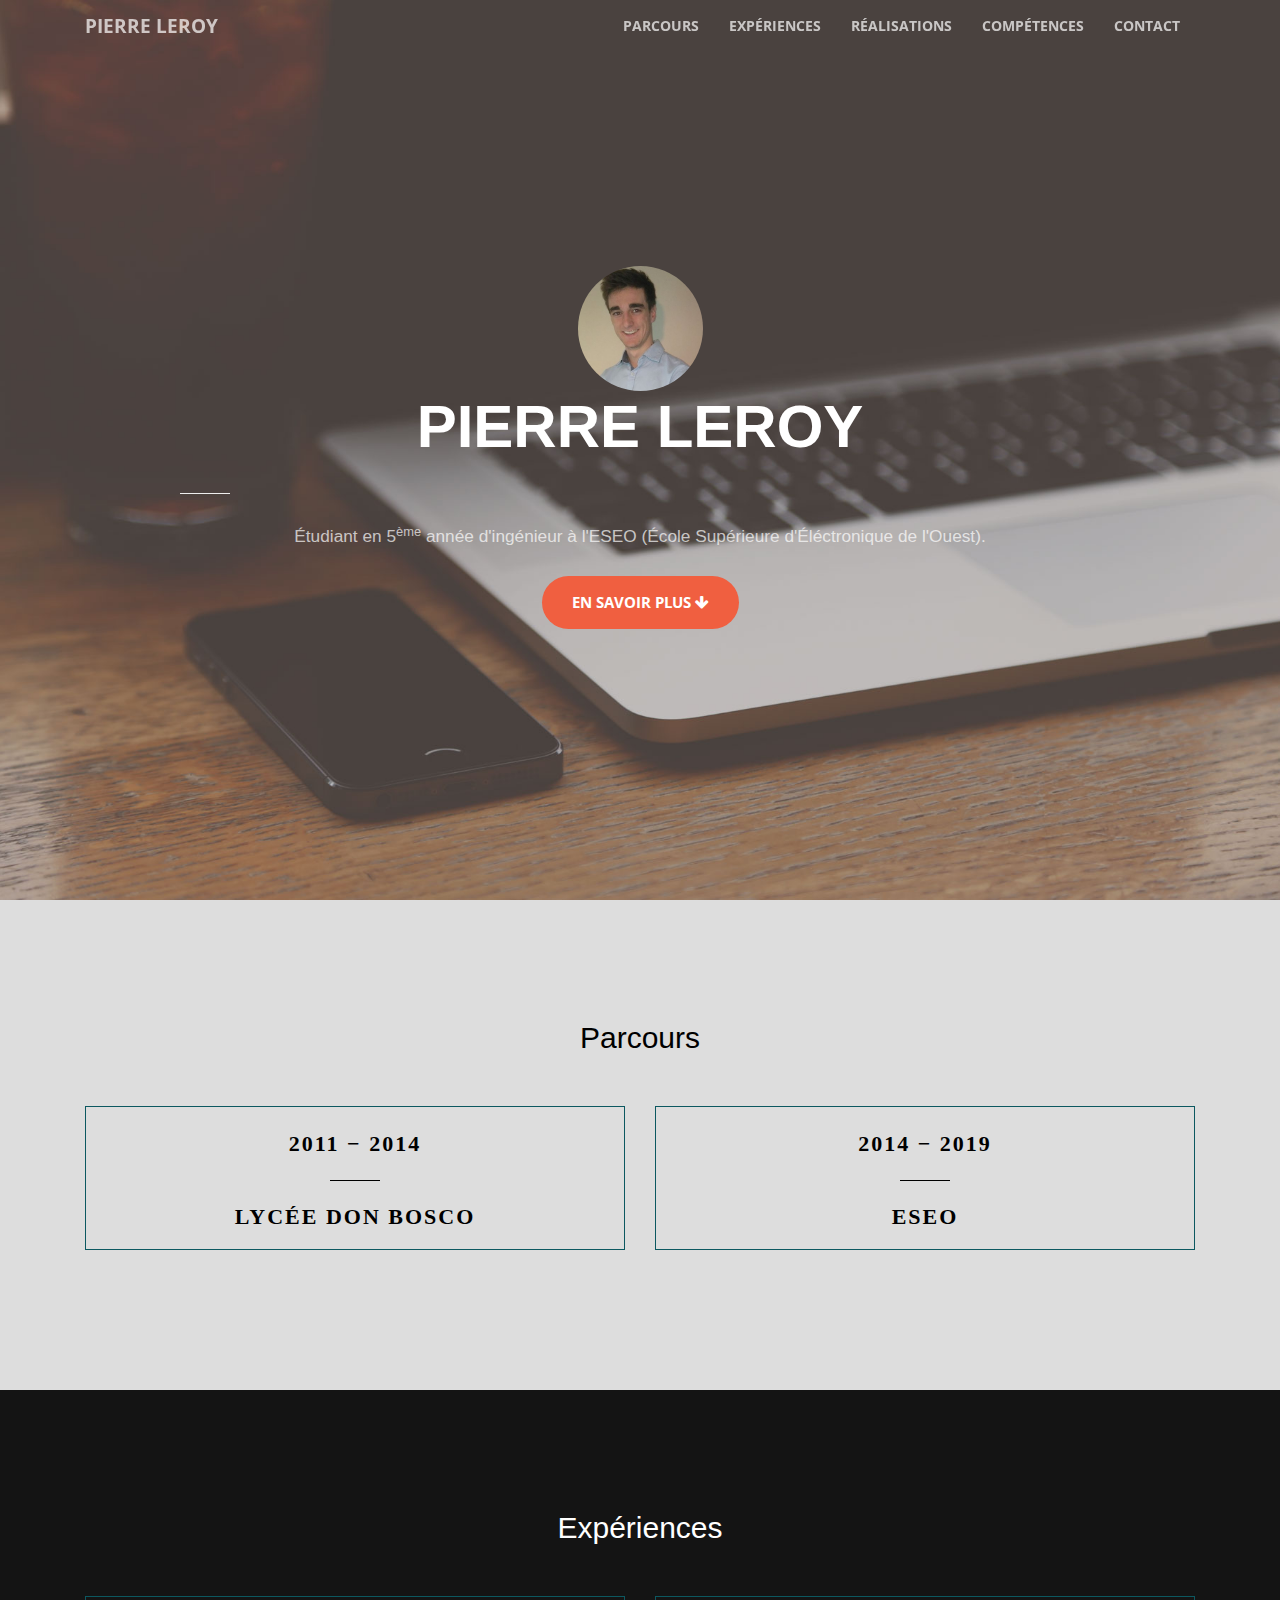
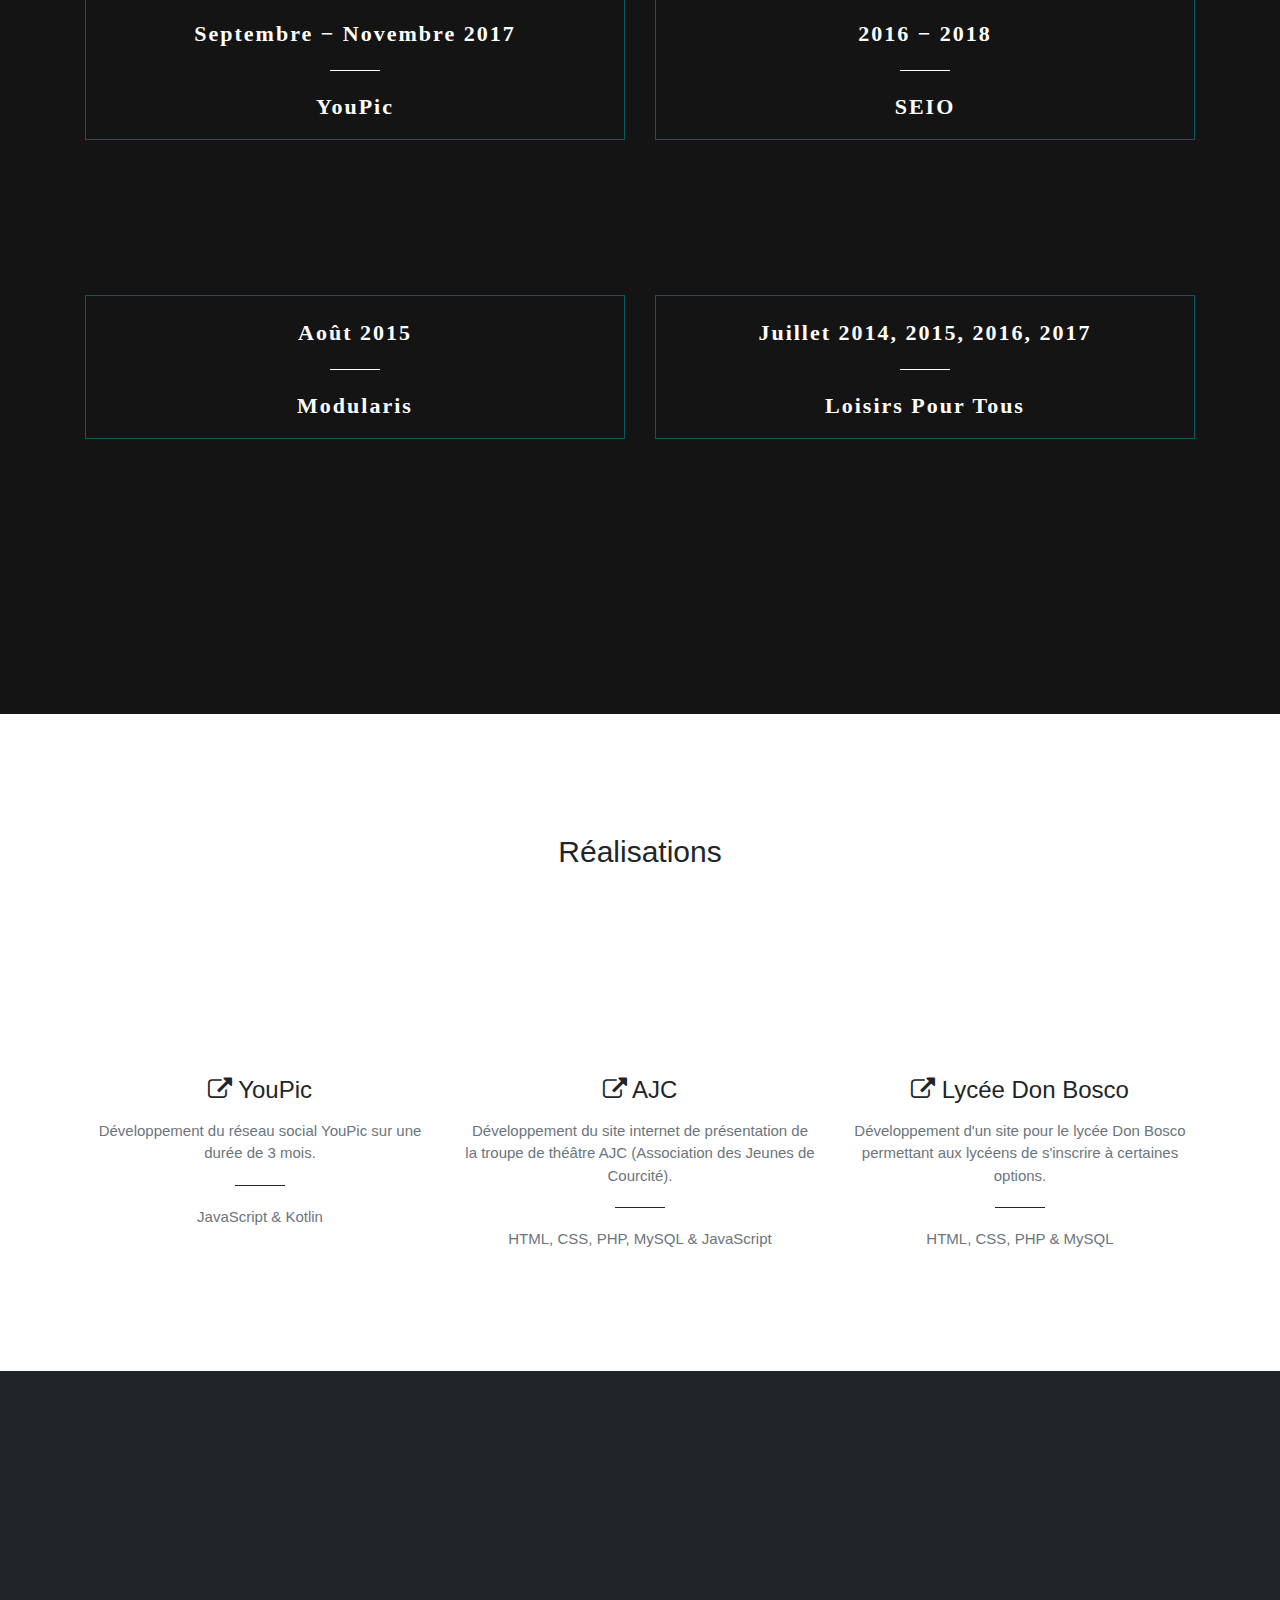
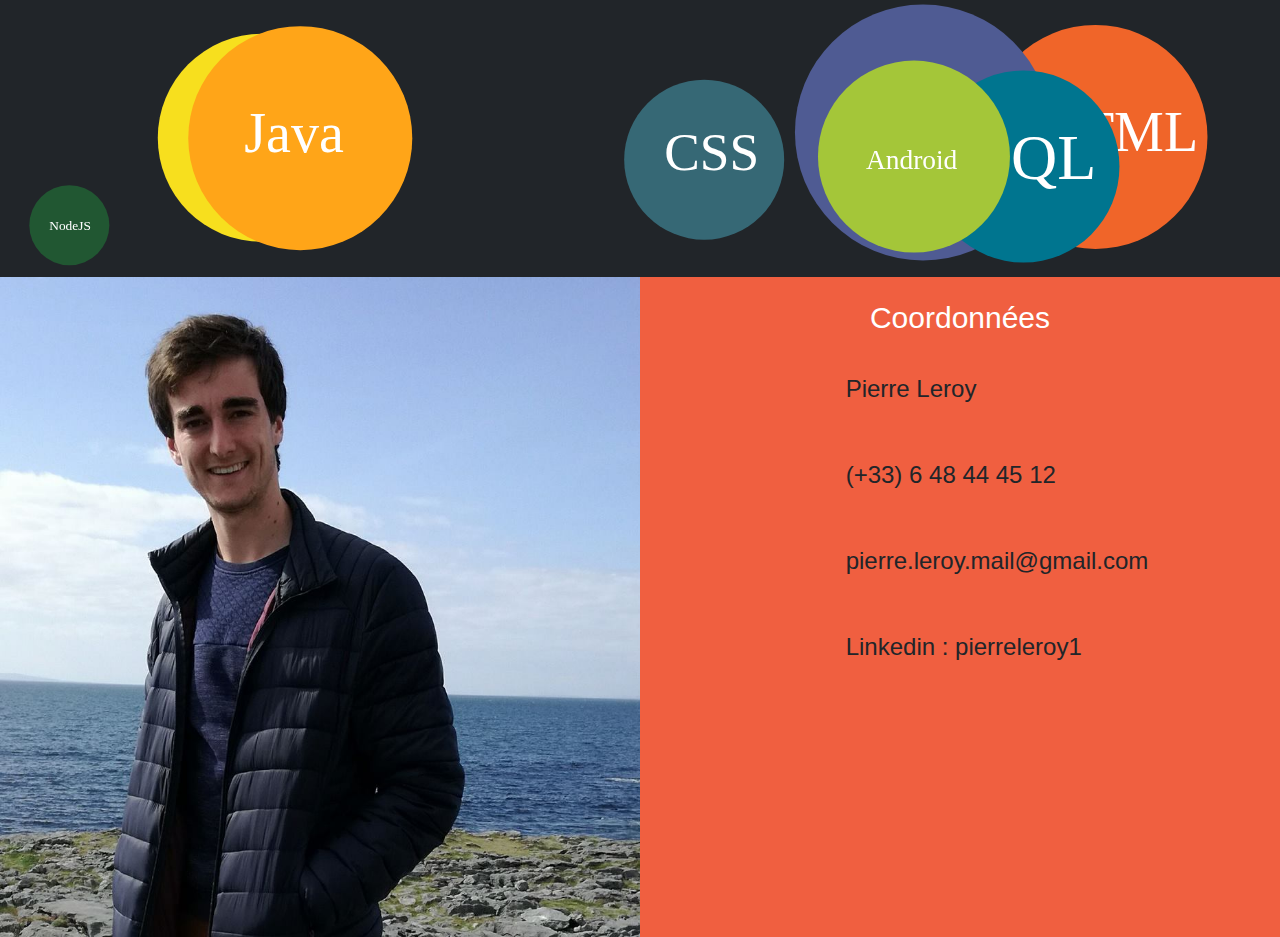
<file: index.html>
<!DOCTYPE html>
<html lang="fr">

  <head>

    <meta charset="utf-8">
    <meta name="viewport" content="width=device-width, initial-scale=1, shrink-to-fit=no">
    <meta name="description" content="">
    <meta name="author" content="">

    <title>Pierre Leroy</title>

    <link rel="icon" href="img/favicon.ico" />


    <!-- Bootstrap core CSS -->
    <link href="vendor/bootstrap/css/bootstrap.min.css" rel="stylesheet">

    <!-- Custom fonts for this template -->
    <link href="vendor/font-awesome/css/font-awesome.min.css" rel="stylesheet" type="text/css">
    <link href='https://fonts.googleapis.com/css?family=Open+Sans:300italic,400italic,600italic,700italic,800italic,400,300,600,700,800' rel='stylesheet' type='text/css'>
    <link href='https://fonts.googleapis.com/css?family=Merriweather:400,300,300italic,400italic,700,700italic,900,900italic' rel='stylesheet' type='text/css'>

    <!-- Plugin CSS -->
    <link href="vendor/magnific-popup/magnific-popup.css" rel="stylesheet">

    <!-- Custom styles for this template -->
    <link href="css/creative.min.css" rel="stylesheet">

    <!-- LINE -->
    <link href="http://www.jqueryscript.net/css/jquerysctipttop.css" rel="stylesheet" type="text/css">
    <link rel="stylesheet" type="text/css" href="line/normalize.css" />
    <link rel="stylesheet" type="text/css" href="line/line.css" />

    <!-- SASS -->
    <link rel="stylesheet" type="text/css" href="css/sass.css" />

    <link rel="stylesheet" href="https://www.w3schools.com/w3css/4/w3.css">
    <!-- My CSS -->
    <link href="css/bars.css" rel="stylesheet">
    <link href="css/my.css" rel="stylesheet">

    <link rel="stylesheet" type="text/css" href="balls/balls.css" />

    <!-- Global site tag (gtag.js) - Google Analytics -->
    <script async src="https://www.googletagmanager.com/gtag/js?id=UA-116548891-1"></script>
    <script>
      window.dataLayer = window.dataLayer || [];
      function gtag(){dataLayer.push(arguments);}
      gtag('js', new Date());

      gtag('config', 'UA-116548891-1');
    </script>

  </head>

  <body id="page-top">

    <!-- Navigation -->
    <nav class="navbar navbar-expand-lg navbar-light fixed-top" id="mainNav">
      <div class="container">
        <a class="navbar-brand js-scroll-trigger" href="#page-top">Pierre Leroy</a>
        <button class="navbar-toggler navbar-toggler-right" type="button" data-toggle="collapse" data-target="#navbarResponsive" aria-controls="navbarResponsive" aria-expanded="false" aria-label="Toggle navigation">
          <span class="navbar-toggler-icon"></span>
        </button>
        <div data-parallax="scroll" class="collapse navbar-collapse" id="navbarResponsive">
          <ul class="navbar-nav ml-auto">
            <li class="nav-item">
              <a class="nav-link js-scroll-trigger" href="#parcours">Parcours</a>
            </li>
            <li class="nav-item">
              <a class="nav-link js-scroll-trigger" href="#experiences">Expériences</a>
            </li>
            <li class="nav-item">
              <a class="nav-link js-scroll-trigger" href="#services">Réalisations</a>
            </li>
            <li class="nav-item">
              <a class="nav-link js-scroll-trigger" href="#competences">Compétences</a>
            </li>
            <li class="nav-item">
              <a class="nav-link js-scroll-trigger" href="#about">Contact</a>
            </li>
          </ul>
        </div>
      </div>
    </nav>

    <header class="masthead text-center text-white d-flex">
      <div class="container my-auto">
        <div class="row">
          <div class="col-lg-10 mx-auto">
            <h1 class="text-uppercase">
              <img height="125" width="125" src="img/me.jpg" style="border-radius: 50%;"><br/>
              <strong>Pierre Leroy</strong>
            </h1>
            <hr>
          </div>
          <div class="col-lg-10 mx-auto">
            <p class="text-faded">Étudiant en 5<sup>ème</sup> année d'ingénieur à l'ESEO (École Supérieure d'Éléctronique de l'Ouest).<br/>
              <br>
            <a class="btn btn-primary btn-xl js-scroll-trigger" href="#parcours">En savoir plus  <i class="fa fa-arrow-down"></i></a>
          </div>
        </div>
      </div>
    </header>

    <section id="parcours">
      <div class="container">
        <div class="row">
          <div class="col-lg-12 text-center">
            <h2 class="section-heading">Parcours</h2>
          </div>
        </div>
      </div>
      <div class="container">
        <div class="row">
          <div class="col-lg-6 col-md-6 text-center parcours-bloc-parent">
            <div class="parcours-bloc meet">
              <p class="parcours-year">2011 − 2014</p>
              <hr class="parcours-hr">
              <p class="parcours-title">LYCÉE DON BOSCO</p>
              <p class="parcours-desc">Baccalauréat Scientifique Mention Assez Bien</p>
            </div>
          </div>
          <div class="col-lg-6 col-md-6 text-center parcours-bloc-parent">
            <div class="parcours-bloc meet">
              <p class="parcours-year">2014 − 2019</p>
              <hr class="parcours-hr">
              <p class="parcours-title">ESEO</p>
              <p class="parcours-desc">Ingénieur en Informatique et Électronique<br>(2<sup>ème</sup> année du cycle ingénieur)</p>
            </div>
          </div>
        </div>
      </div>
    </section>

    <section id="experiences">
      <div class="container">
        <div class="row">
          <div class="col-lg-12 text-center">
            <h2 class="section-heading">Expériences</h2>
          </div>
        </div>
      </div>
      <div class="container">
        <div class="row">
          <div class="col-lg-6 col-md-6 text-center parcours-bloc-parent">
            <div class="parcours-bloc meet">
              <p class="parcours-year">Septembre − Novembre 2017</p>
              <hr class="parcours-hr">
              <p class="parcours-title">YouPic</p>
              <p class="parcours-desc">Stage technique − Développement Web<br>(frontend et backend)</p>
            </div>
          </div>
          <div class="col-lg-6 col-md-6 text-center parcours-bloc-parent">
            <div class="parcours-bloc meet">
              <p class="parcours-year">2016 − 2018</p>
              <hr class="parcours-hr">
              <p class="parcours-title">SEIO</p>
              <p class="parcours-desc">Directeur des Systèmes d'Informations de la Junior-Entreprise de l'ESEO</p>
            </div>
          </div>
        </div>
        <div class="row">
          <div class="col-lg-6 col-md-6 text-center parcours-bloc-parent">
            <div class="parcours-bloc meet">
              <p class="parcours-year">Août 2015</p>
              <hr class="parcours-hr">
              <p class="parcours-title">Modularis</p>
              <p class="parcours-desc">Stage de programmation − Développement d’un intranet pour la gestion des SAV</p>
            </div>
          </div>
          <div class="col-lg-6 col-md-6 text-center parcours-bloc-parent">
            <div class="parcours-bloc meet">
              <p class="parcours-year">Juillet 2014, 2015, 2016, 2017</p>
              <hr class="parcours-hr">
              <p class="parcours-title">Loisirs Pour Tous</p>
              <p class="parcours-desc">Animateur de centre-aéré</p>
            </div>
          </div>
        </div>
      </div>
    </section>

    <section id="services">
      <div class="container">
        <div class="row">
          <div class="col-lg-12 text-center">
            <h2 class="section-heading">Réalisations</h2>
          </div>
        </div>
      </div>
      <div class="container">
        <div class="row">
          <div class="col-lg-4 col-md-6 text-center">
            <div class="service-box mt-5 mx-auto">
              <img class="rea-img sr-icons" src="img/realisations/youpic.png" />
              <h3 class="mb-3"><a target="_blank" href="https://youpic.com" ><i class="fa fa-external-link"></i> YouPic</a></h3>
              <p class="text-muted mb-0">Développement du réseau social YouPic sur une durée de 3 mois.</p>
              <hr class="myHR"/>
              <p class="text-muted mb-0">JavaScript &amp; Kotlin</p>
            </div>
          </div>
          <div class="col-lg-4 col-md-6 text-center">
            <div class="service-box mt-5 mx-auto">
              <img class="rea-img sr-icons" src="img/realisations/ajc.png" />
              <h3 class="mb-3"><a target="_blank" href="http://ajc-courcite.fr/" ><i class="fa fa-external-link"></i> AJC</a></h3>
              <p class="text-muted mb-0">Développement du site internet de présentation de la troupe de théâtre AJC (Association des Jeunes de Courcité).</p>
              <hr class="myHR"/>
              <p class="text-muted mb-0">HTML, CSS, PHP, MySQL &amp; JavaScript</p>
            </div>
          </div>
          <div class="col-lg-4 col-md-6 text-center">
            <div class="service-box mt-5 mx-auto">
              <img class="rea-img sr-icons" src="img/realisations/db.jpg" />
              <h3 class="mb-3"><a target="_blank" href="http://www.donbosco.fr/activites" ><i class="fa fa-external-link"></i> Lycée Don Bosco</a></h3>
              <p class="text-muted mb-0">Développement d'un site pour le lycée Don Bosco permettant aux lycéens de s'inscrire à certaines options.</p>
              <hr class="myHR"/>
              <p class="text-muted mb-0">HTML, CSS, PHP &amp; MySQL</p>
            </div>
          </div>
        </div>
      </div>
    </section>

    <section id="competences" class="bg-dark text-white">
      <canvas id="canvas"></canvas>

      <ball data-name="HTML" data-value="70" data-text-color="white" data-color="#F06529" />
      <ball data-name="CSS" data-value="50" />
      <ball data-name="PHP" data-value="80" data-text-color="white" data-color="#4f5b93" />
      <ball data-name="JavaScript" data-value="65" data-text-color="black" data-color="#f7df1e" />
      <ball data-name="Java" data-value="70" data-text-color="white" data-color="#FFA518" />
      <ball data-name="NodeJS" data-value="25" data-text-color="white" data-color="#215732" />
      <ball data-name="SQL" data-value="60" data-text-color="white" data-color="#00758f" />
      <ball data-name="Android" data-value="60" data-text-color="white" data-color="#a4c639" />

    </section>

    <section class="bg-primary no-margin-padding" id="about">
      <div class="row no-margin-padding">
        <div class="col-md-6 col-xs-12 no-margin-padding">
          <div class="bg-about"></div>
        </div>
        <div class="col-md-6 col-sm-12 col-xs-12">
          <div class="row" id="whoAmI">
            <h2 class="text-white text-center section-heading">Coordonnées</h2>
            <table class="text-center">
              <tr>
                <td class="text-right"><i class="sr-contact fa fa-user"></i></td>
                <td class="text-left">Pierre Leroy</td>
              </tr>
              <tr>
                <td class="text-right"><i class="sr-contact fa fa-mobile"></i></td>
                <td class="text-left">(+33) 6 48 44 45 12</td>
              </tr>
              <tr>
                <td class="text-right"><i class="sr-contact fa fa-envelope"></i></td>
                <td class="text-left"><a id="link" href="mailto:pierre.leroy.mail@gmail.com">pierre.leroy.mail@gmail.com</a></td>
              </tr>
              <tr>
                <td class="text-right"><i class="sr-contact fa fa-linkedin"></i></td>
                <td class="text-left"><a id="link" target="_blank" href="https://linkedin.com/in/pierreleroy1">Linkedin : pierreleroy1</a></td>
              </tr>
            </table>
          </div>
        </div>
      </div>
    </section>

    <!-- Bootstrap core JavaScript -->
    <script src="vendor/jquery/jquery.min.js"></script>
    <script src="vendor/bootstrap/js/bootstrap.bundle.min.js"></script>

    <!-- Plugin JavaScript -->
    <script src="vendor/jquery-easing/jquery.easing.min.js"></script>
    <script src="vendor/scrollreveal/scrollreveal.min.js"></script>
    <script src="vendor/magnific-popup/jquery.magnific-popup.min.js"></script>

    <!-- Custom scripts for this template -->
    <script src="js/creative.min.js"></script>
    
    <script src="js/in_view.js"></script>

    <!-- LINE -->
    <script src="line/line.js"></script>

    <!-- My JS -->
    <script src="js/bars.js"></script>
    <script src="js/myJs.js"></script>

    <script type="text/javascript" src="balls/balls.js"></script>

  </body>
</html>
</file>
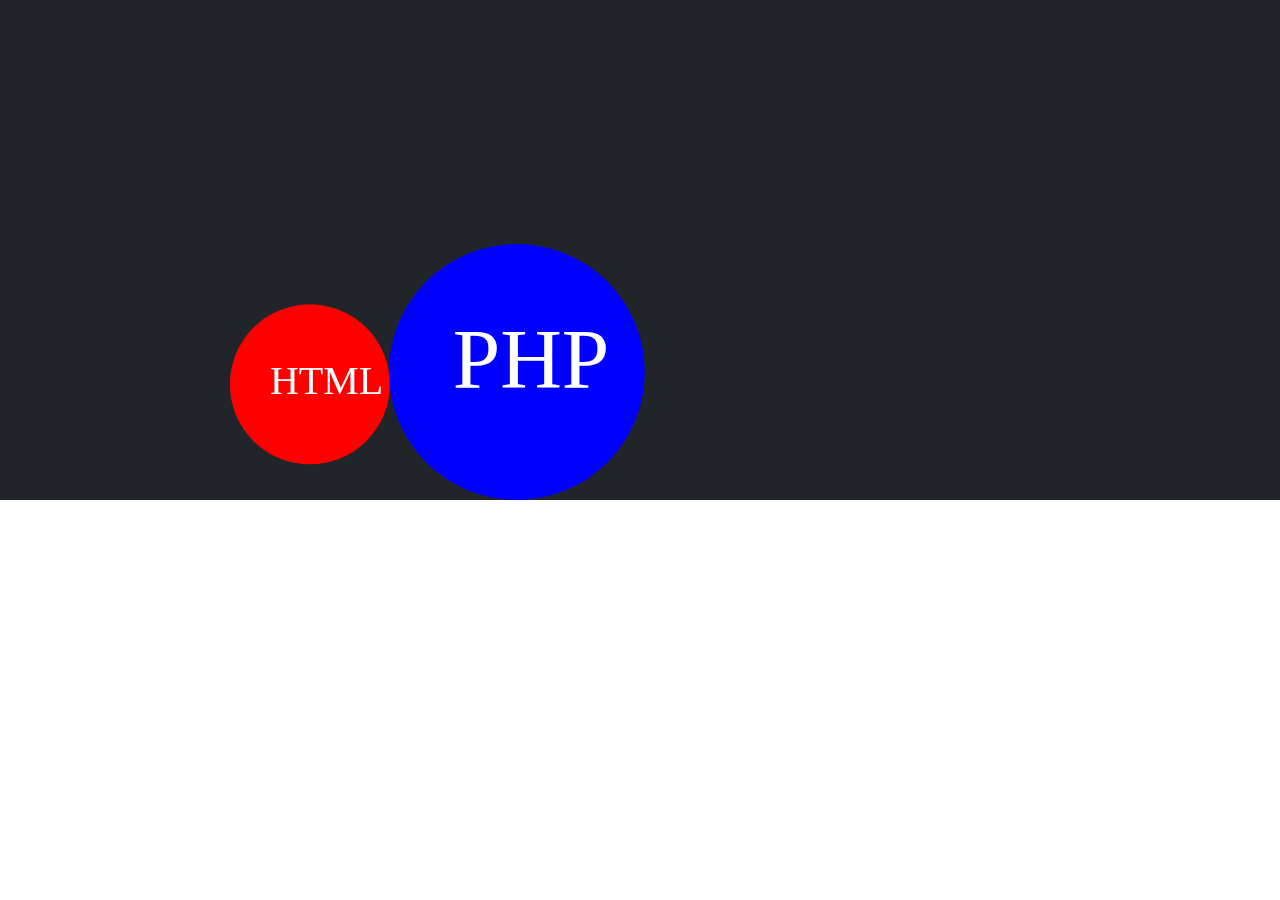
<file: balls/index.html>
<!DOCTYPE html>
<html>
    
    <head>
        <title>Bubble Popper</title>
        </title>
        <link rel="stylesheet" type="text/css" href="balls.css" />
        <style>
            * {
                margin: 0;
                padding: 0;
            }
        </style>
    </head>
    
    <body>
        <canvas id="canvas"></canvas>

        <ball data-name="HTML" data-value="50" data-color="red" />
        <ball data-name="PHP" data-value="80" data-color="blue" />

        <script type="text/javascript" src="balls.js"></script>
    </body>

</html>
</file>
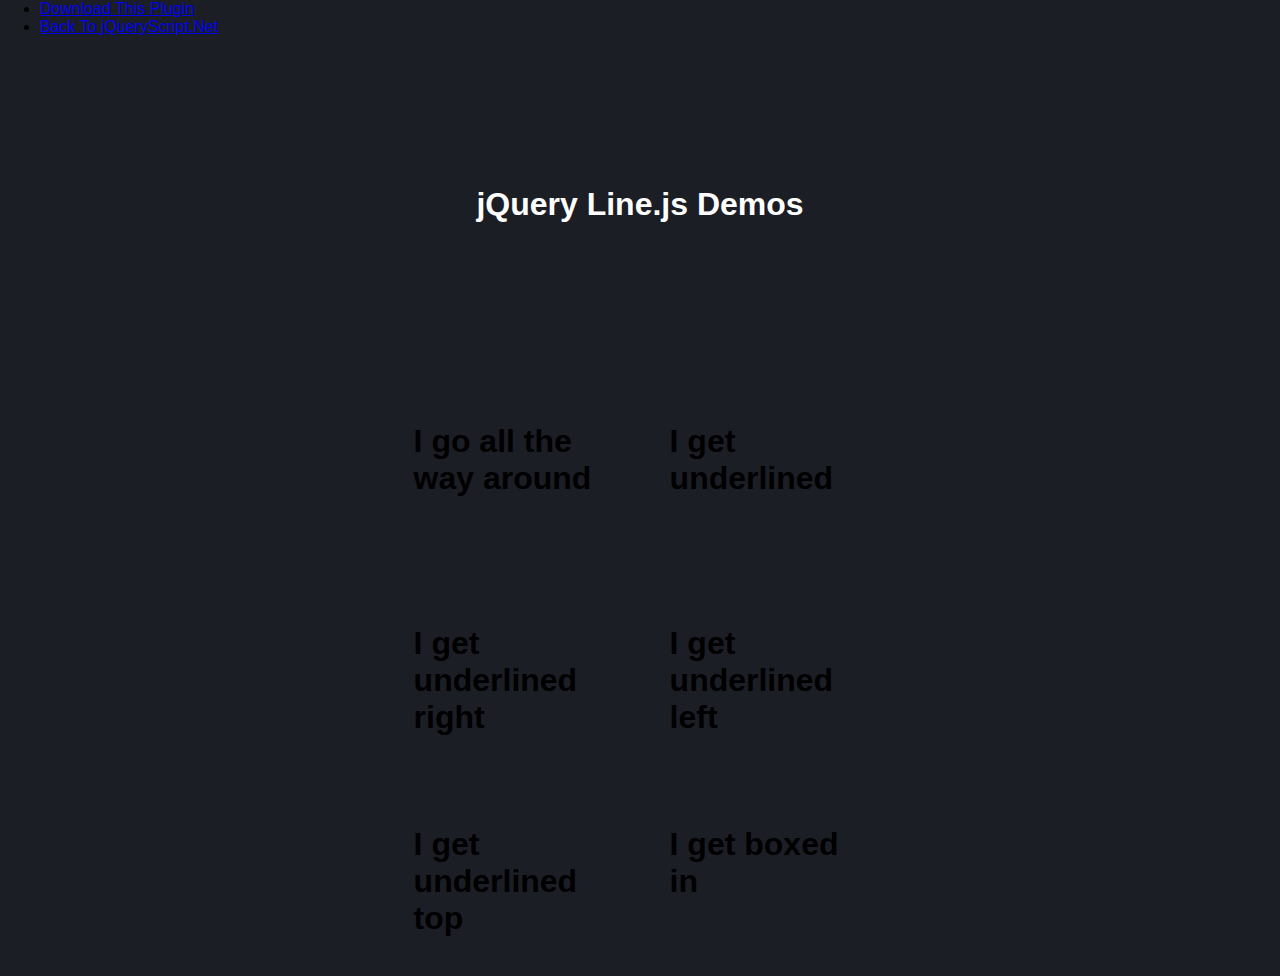
<file: line/index.html>
<html>
<head>
<meta charset="UTF-8" />
<meta http-equiv="X-UA-Compatible" content="IE=edge,chrome=1">
<meta name="viewport" content="width=device-width, initial-scale=1.0">
<title>jQuery Line.js Demos</title>
<link rel="stylesheet" type="text/css" href="normalize.css" />
<script src="http://ajax.googleapis.com/ajax/libs/jquery/1.11.0/jquery.min.js"></script>
<script src="line.js"></script>
<link href="http://www.jqueryscript.net/css/jquerysctipttop.css" rel="stylesheet" type="text/css">
<link rel="stylesheet" type="text/css" href="line.css" />
<link rel="stylesheet" type="text/css" href="custom.css" />
</head>

<body>
<div id="jquery-script-menu">
<div class="jquery-script-center">
<ul>
<li><a href="http://www.jqueryscript.net/animation/Border-Animation-Effects-with-jQuery-CSS3-Line-js.html">Download This Plugin</a></li>
<li><a href="http://www.jqueryscript.net/">Back To jQueryScript.Net</a></li>
</ul>
<div class="jquery-script-ads"><script type="text/javascript"><!--
google_ad_client = "ca-pub-2783044520727903";
/* jQuery_demo */
google_ad_slot = "2780937993";
google_ad_width = 728;
google_ad_height = 90;
//-->
</script>
<script type="text/javascript"
src="http://pagead2.googlesyndication.com/pagead/show_ads.js">
</script></div>
<div class="jquery-script-clear"></div>
</div>
</div>
<h1 style="margin-top:150px; color:#fff" align="center">jQuery Line.js Demos</h1>
<div class="container">
<div class="box1 float-left allwayround">
<h1>I go all the way around</h1>
</div>
<div class="box2 float-left underlined-bottom">
<h1>I get underlined</h1>
</div>
</div>
<div class="container">
<div class="box1 float-left underlined-right">
<h1>I get underlined right</h1>
</div>
<div class="box2 float-left underlined-left">
<h1>I get underlined left</h1>
</div>
</div>
<div class="container">
<div class="box1 float-left underlined-top">
<h1>I get underlined top</h1>
</div>
<div class="box2 float-left simultaneous">
<h1>I get boxed in</h1>
</div>
</div>
</body>

<!-- INIT LINE.JS -->
<script type="text/javascript">
	$( document ).ready(function() {

		$('.underlined-bottom').line(animationDuration, "4px", "bottom", "onhover", backgroundColor);
		$('.underlined-right').line(animationDuration, "4px", "right", "onhover", backgroundColor);
		$('.underlined-top').line(animationDuration, "4px", "top", "onhover", backgroundColor);
		$('.underlined-left').line(animationDuration, "4px", "left", "onhover", backgroundColor);
		$('.simultaneous').borderSimultaneous(animationDuration, borderWidth, "onhover", backgroundColor);
		$('.allwayround').borderContinuous(animationDuration, borderWidth, "onhover", backgroundColor);
		
	});
	</script>
<script type="text/javascript">

  var _gaq = _gaq || [];
  _gaq.push(['_setAccount', 'UA-36251023-1']);
  _gaq.push(['_setDomainName', 'jqueryscript.net']);
  _gaq.push(['_trackPageview']);

  (function() {
    var ga = document.createElement('script'); ga.type = 'text/javascript'; ga.async = true;
    ga.src = ('https:' == document.location.protocol ? 'https://ssl' : 'http://www') + '.google-analytics.com/ga.js';
    var s = document.getElementsByTagName('script')[0]; s.parentNode.insertBefore(ga, s);
  })();

</script>
</html>
</file>
<file: line/line.css>
/*Overwritten by JS*/
.border-content {
	position: absolute;
	width: 100%;
	height: 100%;
	top: 0%;
	left: 0px;
}

/* SIMULTANEOUS */
.border-simultaneous {
	position: absolute;
	z-index: -1;
	width: 100%;
	height: 100%;
	/*border: 0px solid rgba(0,0,0,0.1);*/
	pointer-events: none;
}

.border-simultaneous div {
	position: absolute;
	background: #2c3e52;
}

.border-simultaneous div:first-child,
.border-simultaneous div:nth-child(3) {
	width: 0;
	height: 0px;
}

.border-simultaneous div:nth-child(2),
.border-simultaneous div:nth-child(4) {
	width: 0px;
	height: 0;
} 

.border-simultaneous div:first-child {
	top: 0;
	left: 0;
}

/*Overwritten by JS*/
.border-simultaneous.appear div:first-child {
	width: 100%;
	/*-webkit-transition: width 1.35s linear 0.3s;
	transition:
	 width 1.35s linear 0.3s;*/
}

.border-simultaneous div:nth-child(2) {
	top: 0;
	right: 0;
}

/*Overwritten by JS*/
.border-draw.simultaneous div:nth-child(2) {
	height: 100%;
	/*-webkit-transition: height 1.35s linear 1.65s;
	transition: height 1.35s linear 1.65s;*/
}

.border-simultaneous div:nth-child(3) {
	right: 0;
	bottom: 0;
}

/*Overwritten by JS*/
.border-simultaneous.appear div:nth-child(3) {
	width: 100%;
	/*-webkit-transition: width 1.35s linear 3s;
	transition: width 1.35s linear 3s;*/
}

/*Overwritten by JS*/
.border-simultaneous div:nth-child(4) {
	bottom: 0;
	left: 0;
}

/*Overwritten by JS*/
.border-simultaneous.appear div:nth-child(4) {
	height: 100%;
	/*-webkit-transition: height 1.35s linear 4.35s;
	transition: height 1.35s linear 4.35s;*/
}

/*Overwritten by JS*/
.border-simultaneous.appear {
	z-index: 100;
	/*border: 50px solid rgba(0,0,0,0.1);*/
	/*opacity: 0;
	-webkit-transition: border 0.3s, opacity 0.3s 5.7s;
	transition: border 0.3s, opacity 0.3s 5.7s;*/
}

/* CONTINUOUS */
.border-continuous {
	position: absolute;
	z-index: -1;
	width: 100%;
	height: 100%;
	/*border: 0px solid rgba(0,0,0,0.1);*/
	pointer-events: none;
}

.border-continuous div {
	position: absolute;
	background: #2c3e52;
}

.border-continuous div:first-child,
.border-continuous div:nth-child(3) {
	width: 0;
	height: 10px;
}

.border-continuous div:nth-child(2),
.border-continuous div:nth-child(4) {
	width: 10px;
	height: 0;
} 

.border-continuous div:first-child {
	top: 0;
	left: 0;
}

/*Overwritten by JS*/
.border-continuous.appear div:first-child {
	/*width: 100%;
	-webkit-transition: width 1.35s linear 0.3s;
	transition:
	 width 1.35s linear 0.3s;*/
}

.border-continuous div:nth-child(2) {
	top: 0;
	right: 0;
}

/*Overwritten by JS*/
.border-draw.continuous div:nth-child(2) {
	/*height: 100%;
	-webkit-transition: height 1.35s linear 1.65s;
	transition: height 1.35s linear 1.65s;*/
}


.border-continuous div:nth-child(3) {
	right: 0;
	bottom: 0;
}

/*Overwritten by JS*/
.border-continuous.appear div:nth-child(3) {
	/*width: 100%;
	-webkit-transition: width 1.35s linear 3s;
	transition: width 1.35s linear 3s;*/
}


.border-continuous div:nth-child(4) {
	bottom: 0;
	left: 0;
}

/*Overwritten by JS*/
.border-continuous.appear div:nth-child(4) {
	/*height: 100%;
	-webkit-transition: height 1.35s linear 4.35s;
	transition: height 1.35s linear 4.35s;*/
}

/*Overwritten by JS*/
.border-continuous.appear {
	z-index: 100;
	/*border: 50px solid rgba(0,0,0,0.1);*/
	/*opacity: 0;
	-webkit-transition: border 0.3s, opacity 0.3s 5.7s;
	transition: border 0.3s, opacity 0.3s 5.7s;*/
}

/* LINE */
.line {
	position: absolute;
	z-index: -1;
	width: 100%;
	height: 100%;
	/*border: 0px solid rgba(0,0,0,0.1);*/
	pointer-events: none;
}

.line div {
	position: absolute;
	background: #2c3e52;
}

/*.line div:first-child,
.border-continuous div:nth-child(3) {
	width: 0;
	height: 10px;
}

.line div:nth-child(2),
.line div:nth-child(4) {
	width: 10px;
	height: 0;
} 

.line div:first-child {
	top: 0;
	left: 0;
}*/

/*Overwritten by JS*/
.line.appear div:first-child {
	/*width: 100%;
	-webkit-transition: width 1.35s linear 0.3s;
	transition:
	top: 0;
	right: 0;
}
*/
/*Overwritten by JS*/
.line div:nth-child(2) {
	/*height: 100%;
	-webkit-transition: height 1.35s linear 1.65s;
	transition: height 1.35s linear 1.65s;*/
}


/*.line div:nth-child(3) {
	right: 0;
	bottom: 0;
}*/

/*Overwritten by JS*/
.line.appear div:nth-child(3) {
	/*width: 100%;
	-webkit-transition: width 1.35s linear 3s;
	transition: width 1.35s linear 3s;*/
}


/*.line div:nth-child(4) {
	bottom: 0;
	left: 0;
}*/

/*Overwritten by JS*/
.border-continuous.appear div:nth-child(4) {
	/*height: 100%;
	-webkit-transition: height 1.35s linear 4.35s;
	transition: height 1.35s linear 4.35s;*/
}

/*Overwritten by JS*/
.line.appear {
	z-index: 100;
	/*border: 50px solid rgba(0,0,0,0.1);*/
	/*opacity: 0;
	-webkit-transition: border 0.3s, opacity 0.3s 5.7s;
	transition: border 0.3s, opacity 0.3s 5.7s;*/
}

	
/*.line div:nth-child(2) {
</file>
<file: css/sass.css>
body,
html {
  width: 100%;
  height: 100%; }

body {
  font-family: 'Merriweather', 'Helvetica Neue', Arial, sans-serif; }

hr {
  max-width: 50px;
  border-width: 3px;
  border-color: #F05F40; }

hr.light {
  border-color: #fff; }

a {
  color: #F05F40;
  -webkit-transition: all 0.2s;
  -moz-transition: all 0.2s;
  transition: all 0.2s; }
  a:hover {
    color: #f05f40; }

h1,
h2,
h3,
h4,
h5,
h6 {
  font-family: 'Open Sans', 'Helvetica Neue', Arial, sans-serif; }

.bg-primary {
  background-color: #F05F40 !important; }

.bg-dark {
  background-color: #212529 !important; }

.text-faded {
  color: rgba(255, 255, 255, 0.7); }

section {
  padding: 8rem 0; }

.section-heading {
  margin-top: 0; }

::-moz-selection {
  color: #fff;
  background: #212529;
  text-shadow: none; }

::selection {
  color: #fff;
  background: #212529;
  text-shadow: none; }

img::selection {
  color: #fff;
  background: transparent; }

img::-moz-selection {
  color: #fff;
  background: transparent; }

#mainNav {
  border-bottom: 1px solid rgba(33, 37, 41, 0.1);
  background-color: #fff;
  font-family: 'Open Sans', 'Helvetica Neue', Arial, sans-serif;
  -webkit-transition: all 0.2s;
  -moz-transition: all 0.2s;
  transition: all 0.2s; }
  #mainNav .navbar-brand {
    font-weight: 700;
    text-transform: uppercase;
    color: #F05F40;
    font-family: 'Open Sans', 'Helvetica Neue', Arial, sans-serif; }
    #mainNav .navbar-brand:focus, #mainNav .navbar-brand:hover {
      color: #f05f40; }
  #mainNav .navbar-nav > li.nav-item > a.nav-link,
  #mainNav .navbar-nav > li.nav-item > a.nav-link:focus {
    font-size: .9rem;
    font-weight: 700;
    text-transform: uppercase;
    color: #212529; }
    #mainNav .navbar-nav > li.nav-item > a.nav-link:hover,
    #mainNav .navbar-nav > li.nav-item > a.nav-link:focus:hover {
      color: #F05F40; }
    #mainNav .navbar-nav > li.nav-item > a.nav-link.active,
    #mainNav .navbar-nav > li.nav-item > a.nav-link:focus.active {
      color: #F05F40 !important;
      background-color: transparent; }
      #mainNav .navbar-nav > li.nav-item > a.nav-link.active:hover,
      #mainNav .navbar-nav > li.nav-item > a.nav-link:focus.active:hover {
        background-color: transparent; }
  @media (min-width: 992px) {
    #mainNav {
      border-color: transparent;
      background-color: transparent; }
      #mainNav .navbar-brand {
        color: rgba(255, 255, 255, 0.7); }
        #mainNav .navbar-brand:focus, #mainNav .navbar-brand:hover {
          color: #fff; }
      #mainNav .navbar-nav > li.nav-item > a.nav-link {
        padding: 0.5rem 1rem; }
      #mainNav .navbar-nav > li.nav-item > a.nav-link,
      #mainNav .navbar-nav > li.nav-item > a.nav-link:focus {
        color: rgba(255, 255, 255, 0.7); }
        #mainNav .navbar-nav > li.nav-item > a.nav-link:hover,
        #mainNav .navbar-nav > li.nav-item > a.nav-link:focus:hover {
          color: #fff; }
      #mainNav.navbar-shrink {
        border-bottom: 1px solid rgba(33, 37, 41, 0.1);
        background-color: #fff; }
        #mainNav.navbar-shrink .navbar-brand {
          color: #F05F40; }
          #mainNav.navbar-shrink .navbar-brand:focus, #mainNav.navbar-shrink .navbar-brand:hover {
            color: #f05f40; }
        #mainNav.navbar-shrink .navbar-nav > li.nav-item > a.nav-link,
        #mainNav.navbar-shrink .navbar-nav > li.nav-item > a.nav-link:focus {
          color: #212529; }
          #mainNav.navbar-shrink .navbar-nav > li.nav-item > a.nav-link:hover,
          #mainNav.navbar-shrink .navbar-nav > li.nav-item > a.nav-link:focus:hover {
            color: #F05F40; } }

header.masthead {
  padding-top: 10rem;
  padding-bottom: calc(10rem - 56px);
  background-image: url("../img/header.jpg");
  background-position: center center;
  -webkit-background-size: cover;
  -moz-background-size: cover;
  -o-background-size: cover;
  background-size: cover; }
  header.masthead hr {
    margin-top: 30px;
    margin-bottom: 30px; }
  header.masthead h1 {
    font-size: 2rem; }
  header.masthead p {
    font-weight: 300; }
  @media (min-width: 768px) {
    header.masthead p {
      font-size: 1.15rem; } }
  @media (min-width: 992px) {
    header.masthead {
      height: 100vh;
      min-height: 650px;
      padding-top: 0;
      padding-bottom: 0; }
      header.masthead h1 {
        font-size: 3rem; } }
  @media (min-width: 1200px) {
    header.masthead h1 {
      font-size: 4rem; } }

.service-box {
  max-width: 400px; }

.portfolio-box {
  position: relative;
  display: block;
  max-width: 650px;
  margin: 0 auto; }
  .portfolio-box .portfolio-box-caption {
    position: absolute;
    bottom: 0;
    display: block;
    width: 100%;
    height: 100%;
    text-align: center;
    opacity: 0;
    color: #fff;
    background: rgba(240, 95, 64, 0.9);
    -webkit-transition: all 0.2s;
    -moz-transition: all 0.2s;
    transition: all 0.2s; }
    .portfolio-box .portfolio-box-caption .portfolio-box-caption-content {
      position: absolute;
      top: 50%;
      width: 100%;
      transform: translateY(-50%);
      text-align: center; }
      .portfolio-box .portfolio-box-caption .portfolio-box-caption-content .project-category,
      .portfolio-box .portfolio-box-caption .portfolio-box-caption-content .project-name {
        padding: 0 15px;
        font-family: 'Open Sans', 'Helvetica Neue', Arial, sans-serif; }
      .portfolio-box .portfolio-box-caption .portfolio-box-caption-content .project-category {
        font-size: 14px;
        font-weight: 600;
        text-transform: uppercase; }
      .portfolio-box .portfolio-box-caption .portfolio-box-caption-content .project-name {
        font-size: 18px; }
  .portfolio-box:hover .portfolio-box-caption {
    opacity: 1; }
  .portfolio-box:focus {
    outline: none; }
  @media (min-width: 768px) {
    .portfolio-box .portfolio-box-caption .portfolio-box-caption-content .project-category {
      font-size: 16px; }
    .portfolio-box .portfolio-box-caption .portfolio-box-caption-content .project-name {
      font-size: 22px; } }

.text-primary {
  color: #F05F40 !important; }

.btn {
  font-weight: 700;
  text-transform: uppercase;
  border: none;
  border-radius: 300px;
  font-family: 'Open Sans', 'Helvetica Neue', Arial, sans-serif; }

.btn-xl {
  padding: 1rem 2rem; }

.btn-primary {
  background-color: #F05F40;
  border-color: #F05F40; }
  .btn-primary:hover, .btn-primary:focus, .btn-primary:active {
    color: #fff;
    background-color: #ee4b28 !important; }
  .btn-primary:active, .btn-primary:focus {
    box-shadow: 0 0 0 0.2rem rgba(240, 95, 64, 0.5) !important; }

.meet {
  background: none;
  border: 0;
  box-sizing: border-box;
  padding: 1em 2em;
  box-shadow: inset 0 0 0 1px #0c5860;
  font-size: inherit;
  font-weight: 700;
  height: calc(100% + 50px);
  max-height: calc(100% - 20px);
  position: relative;
  vertical-align: middle;
  transition: max-height 0.5s, background-color 0.5s; }
  .meet::before, .meet::after {
    box-sizing: inherit;
    content: '';
    position: absolute;
    width: 100%;
    height: 100%;
    border: 3px solid transparent;
    width: 0;
    height: 0; }
  .meet::before {
    top: 0;
    left: 0; }
  .meet:hover::before, .meet:hover::after {
    width: 100%;
    height: 100%; }
  .meet:hover {
    max-height: calc(100% + 50px); }
  .meet::after {
    top: 0;
    left: 0; }

#parcours .meet:hover::before {
  border-top-color: #165c77;
  border-right-color: #165c77;
  transition: width 0.25s ease-out, height 0.25s ease-out 0.25s; }
#parcours .meet:hover::after {
  border-bottom-color: #165c77;
  border-left-color: #165c77;
  transition: height 0.25s ease-out, width 0.25s ease-out 0.25s; }

#experiences .meet:hover::before {
  border-top-color: #19b7f6;
  border-right-color: #19b7f6;
  transition: width 0.25s ease-out, height 0.25s ease-out 0.25s; }
#experiences .meet:hover::after {
  border-bottom-color: #19b7f6;
  border-left-color: #19b7f6;
  transition: height 0.25s ease-out, width 0.25s ease-out 0.25s; }

@media (max-width: 770px) {
  /* each parcours bloc in a single row --> no animation*/
  .meet {
    max-height: calc(100% + 50px); } }

/*# sourceMappingURL=sass.css.map */
</file>
<file: css/bars.css>
.bar{
	max-width: 0%;
	transition: max-width 2s cubic-bezier(.68,-0.06,.41,.98);
	-webkit-transition: max-width 2s cubic-bezier(.68,-0.06,.41,.98);
}
.bar{
    margin-bottom: 2%;
	white-space: nowrap;
}
.bar-container{
    margin: auto;
}

#competences .mainCol{
	padding: 0 2%;
}
#competences table{
	width: 75%;
	margin: auto;
}

.competencesLegende td{
	width: 33%;
	padding-top: 2%;
}
.competencesLegende td:first-child{
	text-align: left;
}
.competencesLegende td:last-child{
	text-align: right;
}
.competences-hr{
	width: 100%;
	max-width: none;
	margin: 0 auto;
}
</file>
<file: css/my.css>
.importantWordIntro{
	color: white;
}

.no-margin-padding{
	margin: 0;
	padding: 0;
}

.inBlock{
	display: inline-block;
}
.inline{
	display: inline;
}

.myHR{
    margin: 20px auto;
    border-top: 1px solid #212529;
}

.bg-about {
    background: url(../img/me3.jpg);
    -webkit-background-size: cover;
    -moz-background-size: cover;
    -o-background-size: cover;
    background-size: cover;
    background-repeat: no-repeat;
    position: relative;
    padding: 0;
    margin: 0;
    min-height: 660px;
    width: 100%;
    height: 100%;
    float: left;
}
#whoAmI{
	text-align: center;
	display: inline;
}
#whoAmI table{
	margin: 0 auto;
    font-size: x-large;
}
#whoAmI #link{
	color: #212529;
}
#whoAmI td{
	padding: 25px 25px;
}

.rea-img{
    max-width: 100%;
    height: 120px;
    margin-bottom: 6%;
}
.pull-down{
    position: absolute !important;
    bottom: 0 !important;
    padding: 0 25px !important;
}


#parcours .section-heading, #experiences .section-heading{
    margin-bottom: 50px;
}
.parcours-bloc {
    font-family: 'Roboto Condensed';
    font-size: 22px;
    line-height: 32px;
    letter-spacing: 2px;
    color: #fff;
    position: relative;
}
.parcours-desc{
    visibility: hidden;
    opacity: 0;
    transition: visibility 0s, opacity 1s;
    -webkit-transition: visibility 0s, opacity 1s;
}
#experiences .parcours-bloc-parent{
    margin-bottom: 15vh;
}
#experiences .parcours-desc{
    color: #ddd;
}
#parcours .parcours-desc{
    color: rgb(20,20,20);
}
.parcours-bloc .parcours-desc{
    padding: 0 2%;
    position: absolute;
    left: 0;
    right: 0;
    bottom: 0;
    font-size: medium;
}
#experiences .parcours-bloc:hover{
    background-color: #222;
}
.parcours-bloc:hover .parcours-desc{
    visibility: visible;
    opacity: 1;
    transition: visibility 0s, opacity 1s;
    -webkit-transition: visibility 0s, opacity 1s;
}
#experiences{
    background-color: rgb(20,20,20);
    color: #fff;
}
#parcours {
    background-color: #ddd;
    color: black;
}
#parcours .parcours-bloc{
    color: black;
}
#parcours .parcours-bloc:hover{
    background-color: #bbb;
}
#parcours .parcours-hr{
    margin: 20px auto !important;
    border-top: 1px solid black;
}
#experiences .parcours-hr{
    margin: 20px auto !important;
    border-top: 1px solid #fff;
}

@media (max-width: 990px) { /* description -> 3rows */
    .parcours-desc{
        line-height: normal;
    }
}
@media (max-width: 770px) { /* each parcours bloc in a single row --> no animation */
    .parcours-desc{
        line-height: normal;
        visibility: visible;
        opacity: 1;
    }
    #parcours .parcours-bloc-parent{
        margin-bottom:15vh;
    }
}
@media (max-width: 530px) {
    #whoAmI table{
        font-size: medium;
    }
}
</file>
<file: balls/balls.css>
#canvas {
    margin: 0 auto;
    background-color: #212529;
    height: 500px;
}
h1 {
    text-align:center;
}
#competences {
    padding: 0;
}

ball {
    display: none;
}
</file>
<file: line/custom.css>
html {
	background-color: #1c1e26;
}

.inline {
	display: inline;
}

.float-left {
	float: left;
}



/*Container*/
.container {
	padding-top: 10%;
	width: 40%;
	margin-right: auto;
	margin-left: auto;
}

.box1 {
	position: relative;
	width: 40%;
	/*margin-right: auto;
	margin-left: auto;*/
	height: 150px;
	margin: 5%;
	cursor: pointer;
}

.box2 {
	position: relative;
	width: 40%;
	/*margin-right: auto;
	margin-left: auto;*/
	height: 150px;
	margin: 5%;
	cursor: pointer;
}
</file>
<file: css/creative.min.css>
body,html{width:100%;height:100%}body{font-family:Merriweather,'Helvetica Neue',Arial,sans-serif}hr{max-width:50px;border-width:3px;border-color:#f05f40}hr.light{border-color:#fff}a{color:#f05f40;-webkit-transition:all .2s;-moz-transition:all .2s;transition:all .2s}a:hover{color:#f05f40}h1,h2,h3,h4,h5,h6{font-family:'Open Sans','Helvetica Neue',Arial,sans-serif}.bg-primary{background-color:#f05f40!important}.bg-dark{background-color:#212529!important}.text-faded{color:rgba(255,255,255,.7)}section{padding:8rem 0}.section-heading{margin-top:0}::-moz-selection{color:#fff;background:#212529;text-shadow:none}::selection{color:#fff;background:#212529;text-shadow:none}img::selection{color:#fff;background:0 0}img::-moz-selection{color:#fff;background:0 0}#mainNav{border-bottom:1px solid rgba(33,37,41,.1);background-color:#fff;font-family:'Open Sans','Helvetica Neue',Arial,sans-serif;-webkit-transition:all .2s;-moz-transition:all .2s;transition:all .2s}#mainNav .navbar-brand{font-weight:700;text-transform:uppercase;color:#f05f40;font-family:'Open Sans','Helvetica Neue',Arial,sans-serif}#mainNav .navbar-brand:focus,#mainNav .navbar-brand:hover{color:#f05f40}#mainNav .navbar-nav>li.nav-item>a.nav-link,#mainNav .navbar-nav>li.nav-item>a.nav-link:focus{font-size:.9rem;font-weight:700;text-transform:uppercase;color:#212529}#mainNav .navbar-nav>li.nav-item>a.nav-link:focus:hover,#mainNav .navbar-nav>li.nav-item>a.nav-link:hover{color:#f05f40}#mainNav .navbar-nav>li.nav-item>a.nav-link.active,#mainNav .navbar-nav>li.nav-item>a.nav-link:focus.active{color:#f05f40!important;background-color:transparent}#mainNav .navbar-nav>li.nav-item>a.nav-link.active:hover,#mainNav .navbar-nav>li.nav-item>a.nav-link:focus.active:hover{background-color:transparent}@media (min-width:992px){#mainNav{border-color:transparent;background-color:transparent}#mainNav .navbar-brand{color:rgba(255,255,255,.7)}#mainNav .navbar-brand:focus,#mainNav .navbar-brand:hover{color:#fff}#mainNav .navbar-nav>li.nav-item>a.nav-link{padding:.5rem 1rem}#mainNav .navbar-nav>li.nav-item>a.nav-link,#mainNav .navbar-nav>li.nav-item>a.nav-link:focus{color:rgba(255,255,255,.7)}#mainNav .navbar-nav>li.nav-item>a.nav-link:focus:hover,#mainNav .navbar-nav>li.nav-item>a.nav-link:hover{color:#fff}#mainNav.navbar-shrink{border-bottom:1px solid rgba(33,37,41,.1);background-color:#fff}#mainNav.navbar-shrink .navbar-brand{color:#f05f40}#mainNav.navbar-shrink .navbar-brand:focus,#mainNav.navbar-shrink .navbar-brand:hover{color:#f05f40}#mainNav.navbar-shrink .navbar-nav>li.nav-item>a.nav-link,#mainNav.navbar-shrink .navbar-nav>li.nav-item>a.nav-link:focus{color:#212529}#mainNav.navbar-shrink .navbar-nav>li.nav-item>a.nav-link:focus:hover,#mainNav.navbar-shrink .navbar-nav>li.nav-item>a.nav-link:hover{color:#f05f40}}header.masthead{padding-top:10rem;padding-bottom:calc(10rem - 56px);background-image:url(../img/header.jpg);background-position:center center;-webkit-background-size:cover;-moz-background-size:cover;-o-background-size:cover;background-size:cover}header.masthead hr{margin-top:30px;margin-bottom:30px}header.masthead h1{font-size:2rem}header.masthead p{font-weight:300}@media (min-width:768px){header.masthead p{font-size:1.15rem}}@media (min-width:992px){header.masthead{height:100vh;min-height:650px;padding-top:0;padding-bottom:0}header.masthead h1{font-size:3rem}}@media (min-width:1200px){header.masthead h1{font-size:4rem}}.service-box{max-width:400px}.portfolio-box{position:relative;display:block;max-width:650px;margin:0 auto}.portfolio-box .portfolio-box-caption{position:absolute;bottom:0;display:block;width:100%;height:100%;text-align:center;opacity:0;color:#fff;background:rgba(240,95,64,.9);-webkit-transition:all .2s;-moz-transition:all .2s;transition:all .2s}.portfolio-box .portfolio-box-caption .portfolio-box-caption-content{position:absolute;top:50%;width:100%;transform:translateY(-50%);text-align:center}.portfolio-box .portfolio-box-caption .portfolio-box-caption-content .project-category,.portfolio-box .portfolio-box-caption .portfolio-box-caption-content .project-name{padding:0 15px;font-family:'Open Sans','Helvetica Neue',Arial,sans-serif}.portfolio-box .portfolio-box-caption .portfolio-box-caption-content .project-category{font-size:14px;font-weight:600;text-transform:uppercase}.portfolio-box .portfolio-box-caption .portfolio-box-caption-content .project-name{font-size:18px}.portfolio-box:hover .portfolio-box-caption{opacity:1}.portfolio-box:focus{outline:0}@media (min-width:768px){.portfolio-box .portfolio-box-caption .portfolio-box-caption-content .project-category{font-size:16px}.portfolio-box .portfolio-box-caption .portfolio-box-caption-content .project-name{font-size:22px}}.text-primary{color:#f05f40!important}.btn{font-weight:700;text-transform:uppercase;border:none;border-radius:300px;font-family:'Open Sans','Helvetica Neue',Arial,sans-serif}.btn-xl{padding:1rem 2rem}.btn-primary{background-color:#f05f40;border-color:#f05f40}.btn-primary:active,.btn-primary:focus,.btn-primary:hover{color:#fff;background-color:#ee4b28!important}.btn-primary:active,.btn-primary:focus{box-shadow:0 0 0 .2rem rgba(240,95,64,.5)!important}
</file>
